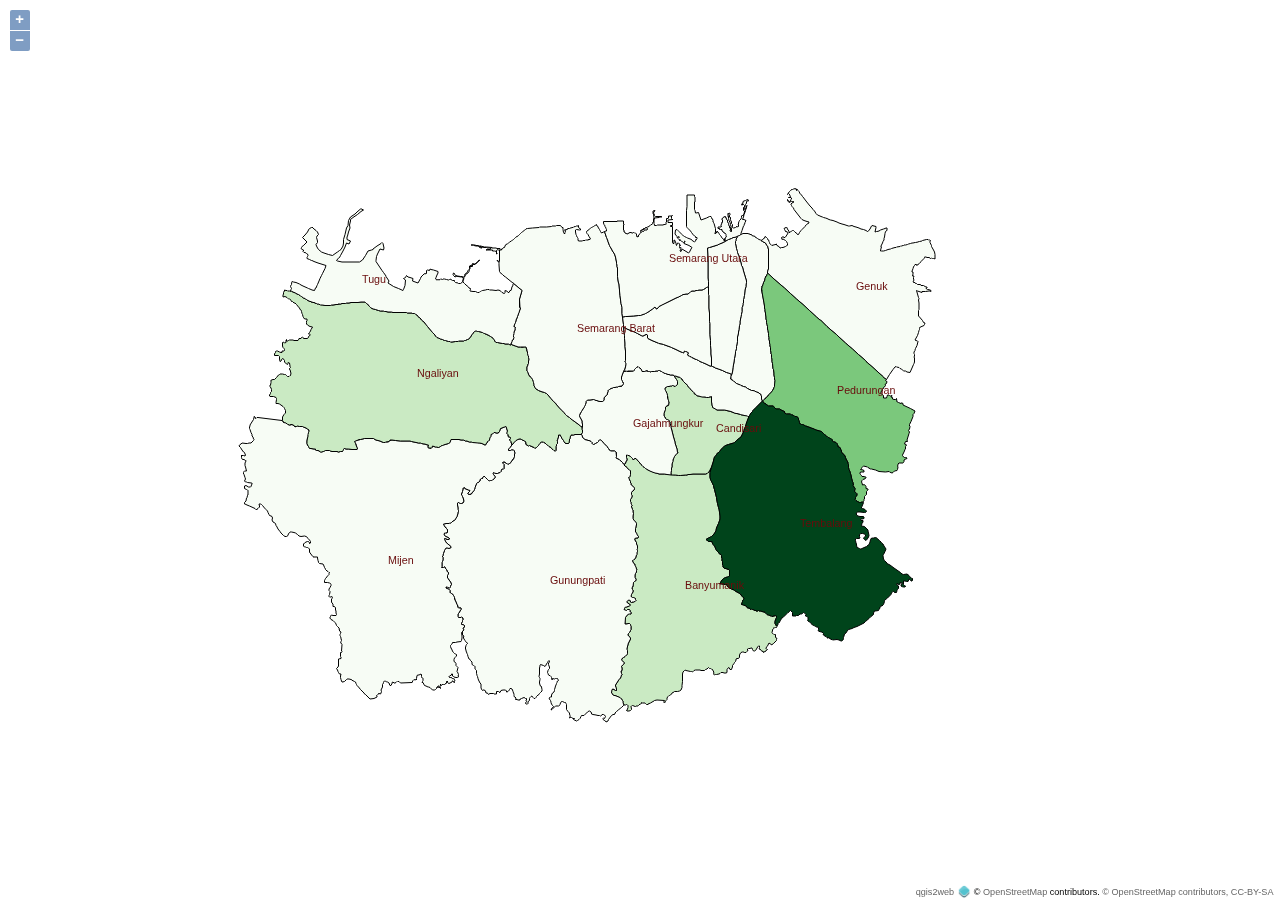
<file: webgis19/index.html>
<!doctype html>
<html lang="en">
    <head>
        <meta charset="utf-8">
        <meta http-equiv="X-UA-Compatible" content="IE=edge">
        <meta name="viewport" content="initial-scale=1,user-scalable=no,maximum-scale=1,width=device-width">
        <meta name="mobile-web-app-capable" content="yes">
        <meta name="apple-mobile-web-app-capable" content="yes">
        <link rel="stylesheet" href="./resources/ol.css">
        <link rel="stylesheet" href="./resources/ol3-layerswitcher.css">
        <link rel="stylesheet" href="./resources/qgis2web.css">
        <style>
        html, body {
            background-color: #ffffff;
        }
        </style>
        <style>
        html, body, #map {
            width: 100%;
            height: 100%;
            padding: 0;
            margin: 0;
        }
        </style>
        <title></title>
    </head>
    <body>
        <div id="map">
            <div id="popup" class="ol-popup">
                <a href="#" id="popup-closer" class="ol-popup-closer"></a>
                <div id="popup-content"></div>
            </div>
        </div>
        <script src="resources/qgis2web_expressions.js"></script>
        <script src="resources/polyfills.js"></script>
        <script src="./resources/functions.js"></script>
        <script src="./resources/ol.js"></script>
        <script src="./resources/ol3-layerswitcher.js"></script>
        <script src="layers/Semarangkec19_1.js"></script>
        <script src="styles/Semarangkec19_1_style.js"></script>
        <script src="./layers/layers.js" type="text/javascript"></script> 
        <script src="./resources/qgis2web.js"></script>
        <script src="./resources/Autolinker.min.js"></script>
    </body>
</html>
</file>
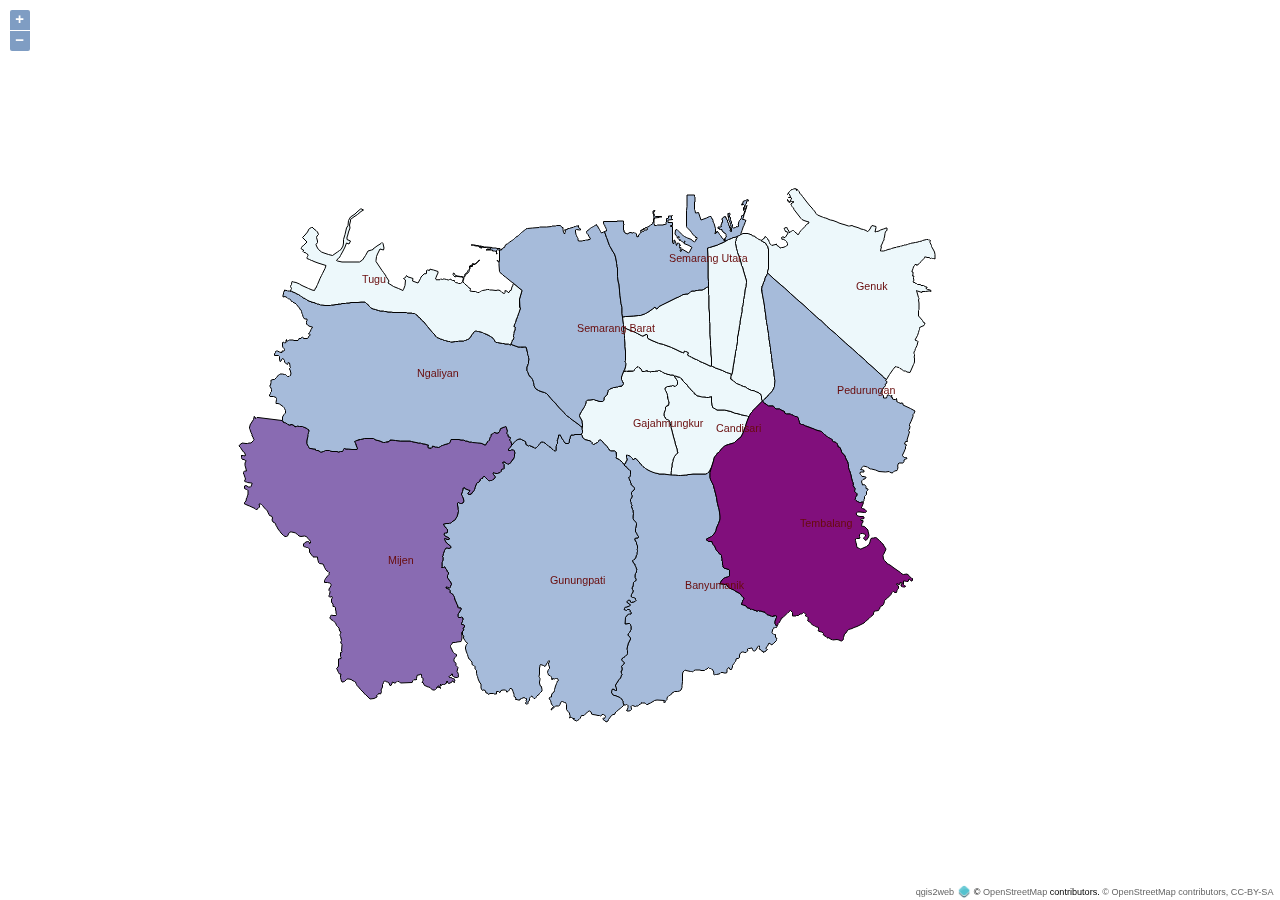
<file: webgis20/index.html>
<!doctype html>
<html lang="en">
    <head>
        <meta charset="utf-8">
        <meta http-equiv="X-UA-Compatible" content="IE=edge">
        <meta name="viewport" content="initial-scale=1,user-scalable=no,maximum-scale=1,width=device-width">
        <meta name="mobile-web-app-capable" content="yes">
        <meta name="apple-mobile-web-app-capable" content="yes">
        <link rel="stylesheet" href="./resources/ol.css">
        <link rel="stylesheet" href="./resources/ol3-layerswitcher.css">
        <link rel="stylesheet" href="./resources/qgis2web.css">
        <style>
        html, body {
            background-color: #ffffff;
        }
        </style>
        <style>
        html, body, #map {
            width: 100%;
            height: 100%;
            padding: 0;
            margin: 0;
        }
        </style>
        <title></title>
    </head>
    <body>
        <div id="map">
            <div id="popup" class="ol-popup">
                <a href="#" id="popup-closer" class="ol-popup-closer"></a>
                <div id="popup-content"></div>
            </div>
        </div>
        <script src="resources/qgis2web_expressions.js"></script>
        <script src="resources/polyfills.js"></script>
        <script src="./resources/functions.js"></script>
        <script src="./resources/ol.js"></script>
        <script src="./resources/ol3-layerswitcher.js"></script>
        <script src="layers/Semarangkec20_1.js"></script>
        <script src="styles/Semarangkec20_1_style.js"></script>
        <script src="./layers/layers.js" type="text/javascript"></script> 
        <script src="./resources/qgis2web.js"></script>
        <script src="./resources/Autolinker.min.js"></script>
    </body>
</html>
</file>
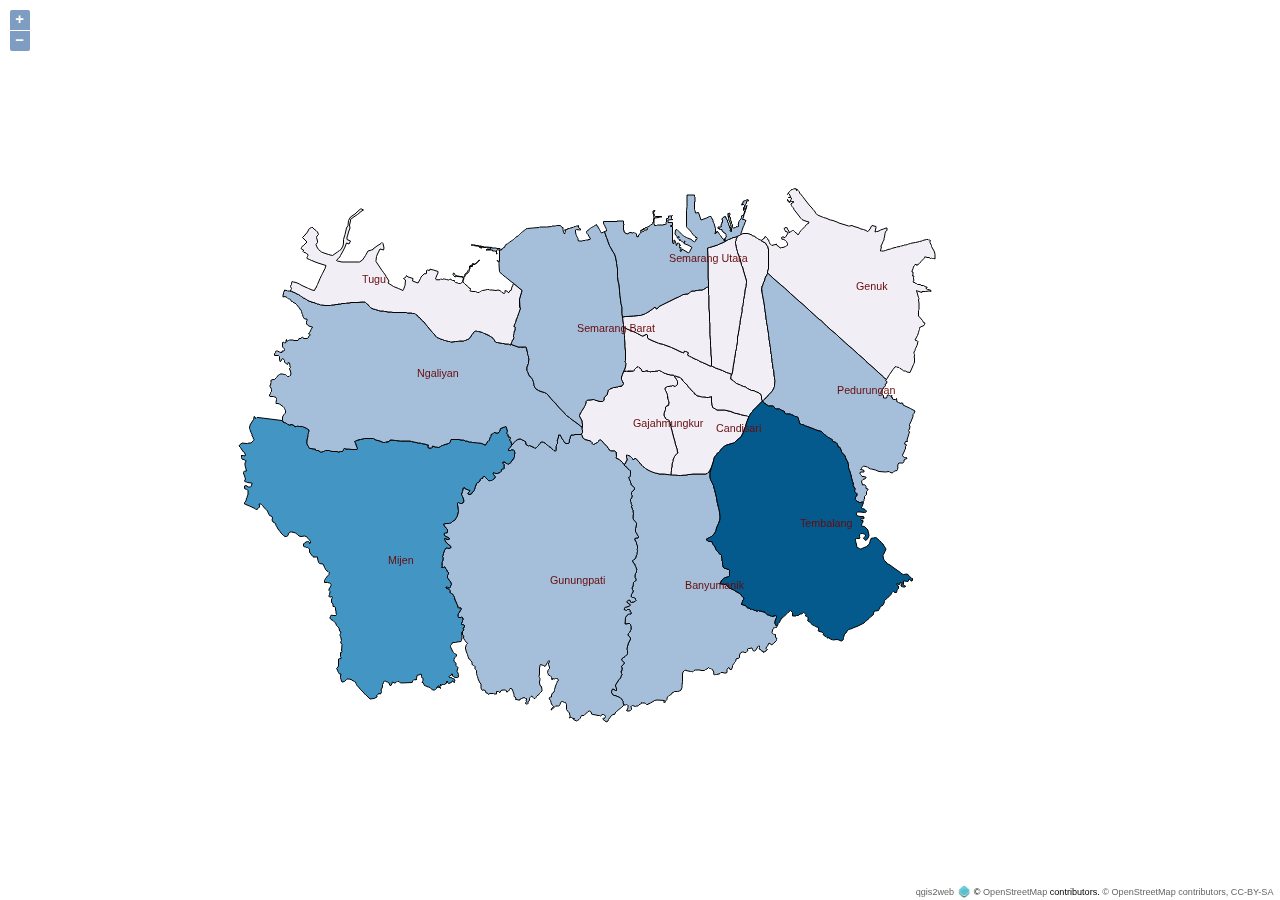
<file: webgis21/index.html>
<!doctype html>
<html lang="en">
    <head>
        <meta charset="utf-8">
        <meta http-equiv="X-UA-Compatible" content="IE=edge">
        <meta name="viewport" content="initial-scale=1,user-scalable=no,maximum-scale=1,width=device-width">
        <meta name="mobile-web-app-capable" content="yes">
        <meta name="apple-mobile-web-app-capable" content="yes">
        <link rel="stylesheet" href="./resources/ol.css">
        <link rel="stylesheet" href="./resources/ol3-layerswitcher.css">
        <link rel="stylesheet" href="./resources/qgis2web.css">
        <style>
        html, body {
            background-color: #ffffff;
        }
        </style>
        <style>
        html, body, #map {
            width: 100%;
            height: 100%;
            padding: 0;
            margin: 0;
        }
        </style>
        <title></title>
    </head>
    <body>
        <div id="map">
            <div id="popup" class="ol-popup">
                <a href="#" id="popup-closer" class="ol-popup-closer"></a>
                <div id="popup-content"></div>
            </div>
        </div>
        <script src="resources/qgis2web_expressions.js"></script>
        <script src="resources/polyfills.js"></script>
        <script src="./resources/functions.js"></script>
        <script src="./resources/ol.js"></script>
        <script src="./resources/ol3-layerswitcher.js"></script>
        <script src="layers/Semarangkec21_1.js"></script>
        <script src="styles/Semarangkec21_1_style.js"></script>
        <script src="./layers/layers.js" type="text/javascript"></script> 
        <script src="./resources/qgis2web.js"></script>
        <script src="./resources/Autolinker.min.js"></script>
    </body>
</html>
</file>
<file: webgis19/resources/ol.css>
.ol-box{box-sizing:border-box;border-radius:2px;border:2px solid #00f}.ol-mouse-position{top:8px;right:8px;position:absolute}.ol-scale-line{background:rgba(0,60,136,.3);border-radius:4px;bottom:8px;left:8px;padding:2px;position:absolute}.ol-scale-line-inner{border:1px solid #eee;border-top:none;color:#eee;font-size:10px;text-align:center;margin:1px;will-change:contents,width}.ol-overlay-container{will-change:left,right,top,bottom}.ol-unsupported{display:none}.ol-unselectable,.ol-viewport{-webkit-touch-callout:none;-webkit-user-select:none;-moz-user-select:none;-ms-user-select:none;user-select:none;-webkit-tap-highlight-color:transparent}.ol-selectable{-webkit-touch-callout:default;-webkit-user-select:auto;-moz-user-select:auto;-ms-user-select:auto;user-select:auto}.ol-grabbing{cursor:-webkit-grabbing;cursor:-moz-grabbing;cursor:grabbing}.ol-grab{cursor:move;cursor:-webkit-grab;cursor:-moz-grab;cursor:grab}.ol-control{position:absolute;background-color:rgba(255,255,255,.4);border-radius:4px;padding:2px}.ol-control:hover{background-color:rgba(255,255,255,.6)}.ol-zoom{top:.5em;left:.5em}.ol-rotate{top:.5em;right:.5em;transition:opacity .25s linear,visibility 0s linear}.ol-rotate.ol-hidden{opacity:0;visibility:hidden;transition:opacity .25s linear,visibility 0s linear .25s}.ol-zoom-extent{top:4.643em;left:.5em}.ol-full-screen{right:.5em;top:.5em}@media print{.ol-control{display:none}}.ol-control button{display:block;margin:1px;padding:0;color:#fff;font-size:1.14em;font-weight:700;text-decoration:none;text-align:center;height:1.375em;width:1.375em;line-height:.4em;background-color:rgba(0,60,136,.5);border:none;border-radius:2px}.ol-control button::-moz-focus-inner{border:none;padding:0}.ol-zoom-extent button{line-height:1.4em}.ol-compass{display:block;font-weight:400;font-size:1.2em;will-change:transform}.ol-touch .ol-control button{font-size:1.5em}.ol-touch .ol-zoom-extent{top:5.5em}.ol-control button:focus,.ol-control button:hover{text-decoration:none;background-color:rgba(0,60,136,.7)}.ol-zoom .ol-zoom-in{border-radius:2px 2px 0 0}.ol-zoom .ol-zoom-out{border-radius:0 0 2px 2px}.ol-attribution{text-align:right;bottom:.5em;right:.5em;max-width:calc(100% - 1.3em)}.ol-attribution ul{margin:0;padding:0 .5em;font-size:.7rem;line-height:1.375em;color:#000;text-shadow:0 0 2px #fff}.ol-attribution li{display:inline;list-style:none;line-height:inherit}.ol-attribution li:not(:last-child):after{content:" "}.ol-attribution img{max-height:2em;max-width:inherit;vertical-align:middle}.ol-attribution button,.ol-attribution ul{display:inline-block}.ol-attribution.ol-collapsed ul{display:none}.ol-attribution.ol-logo-only ul{display:block}.ol-attribution:not(.ol-collapsed){background:rgba(255,255,255,.8)}.ol-attribution.ol-uncollapsible{bottom:0;right:0;border-radius:4px 0 0;height:1.1em;line-height:1em}.ol-attribution.ol-logo-only{background:0 0;bottom:.4em;height:1.1em;line-height:1em}.ol-attribution.ol-uncollapsible img{margin-top:-.2em;max-height:1.6em}.ol-attribution.ol-logo-only button,.ol-attribution.ol-uncollapsible button{display:none}.ol-zoomslider{top:4.5em;left:.5em;height:200px}.ol-zoomslider button{position:relative;height:10px}.ol-touch .ol-zoomslider{top:5.5em}.ol-overviewmap{left:.5em;bottom:.5em}.ol-overviewmap.ol-uncollapsible{bottom:0;left:0;border-radius:0 4px 0 0}.ol-overviewmap .ol-overviewmap-map,.ol-overviewmap button{display:inline-block}.ol-overviewmap .ol-overviewmap-map{border:1px solid #7b98bc;height:150px;margin:2px;width:150px}.ol-overviewmap:not(.ol-collapsed) button{bottom:1px;left:2px;position:absolute}.ol-overviewmap.ol-collapsed .ol-overviewmap-map,.ol-overviewmap.ol-uncollapsible button{display:none}.ol-overviewmap:not(.ol-collapsed){background:rgba(255,255,255,.8)}.ol-overviewmap-box{border:2px dotted rgba(0,60,136,.7)}.ol-overviewmap .ol-overviewmap-box:hover{cursor:move}
</file>
<file: webgis19/resources/ol3-layerswitcher.css>
.layer-switcher.shown.ol-control {
    background-color: transparent;
}

.layer-switcher.shown.ol-control:hover {
    background-color: transparent;
}

.layer-switcher {
    position: absolute;
    top: 3.5em;
    right: 0.5em;
    text-align: left;
}

.layer-switcher.shown {
    bottom: 3em;
}

.layer-switcher .panel {
    padding: 0 1em 0 0;
    margin: 0;
    border: 4px solid #eee;
    border-radius: 4px;
    background-color: white;
    display: none;
    max-height: 100%;
    overflow-y: auto;
}

.layer-switcher.shown .panel {
    display: block;
}

.layer-switcher button {
    float: right;
    width: 38px;
    height: 38px;
    background-image: url('[data-uri]') /*logo.png*/;
    background-repeat: no-repeat;
    background-position: 2px;
    background-color: white;
    border: none;
}

.layer-switcher.shown button {
    display: none;
}

.layer-switcher button:focus, .layer-switcher button:hover {
    background-color: white;
}

.layer-switcher ul {
    padding-left: 1em;
    list-style: none;
}

.layer-switcher li.group {
    padding-top: 5px;
}

.layer-switcher li.group > label {
    font-weight: bold;
}

.layer-switcher li.layer {
    display: table;
}

.layer-switcher li.layer label, .layer-switcher li.layer input {
    display: table-cell;
    vertical-align: sub;
}

.layer-switcher input {
    margin: 4px;
}

.layer-switcher.touch ::-webkit-scrollbar {
    width: 4px;
}

.layer-switcher.touch ::-webkit-scrollbar-track {
    -webkit-box-shadow: inset 0 0 6px rgba(0,0,0,0.3);
    border-radius: 10px;
}

.layer-switcher.touch ::-webkit-scrollbar-thumb {
    border-radius: 10px;
    -webkit-box-shadow: inset 0 0 6px rgba(0,0,0,0.5);
}
</file>
<file: webgis19/resources/qgis2web.css>
html, body {
    height: 100%;
    padding: 0;
    margin: 0;
    font-family: sans-serif;
    font-size: small;
}

th, td {
    vertical-align: top;
    text-align: left;
}

#map {
    width: 100%;
    height: 100%;
}

.ol-popup {
    display: none;
    position: absolute;
    background-color: white;
    -moz-box-shadow: 0 1px 4px rgba(0,0,0,0.2);
    -webkit-filter: drop-shadow(0 1px 4px rgba(0,0,0,0.2));
    filter: drop-shadow(0 1px 4px rgba(0,0,0,0.2));
    padding: 15px;
    border-radius: 10px;
    border: 1px solid #cccccc;
    bottom: 12px;
    left: -50px;   
    height: auto;
    width: auto;
    min-width: 100px;
    max-height:400px;  
    overflow: auto;      
}

.ol-popup-closer {
    text-decoration: none;
    position: absolute;
    top: 2px;
    right: 8px;
}

.ol-popup-closer:after {
    content: "X";
}

.ol-attribution a {
    text-decoration: none;
    color: #666;
    font-family: sans-serif;
    font-size: 100%;
}

#popup-content>ul>li:nth-child(even) {
    background-color: #eee;
}

#popup-content ul {
    list-style-type: none;
    padding-left: 0;
}

#popup-content li {
    margin-bottom:0.25em;
}
</file>
<file: webgis20/resources/ol.css>
.ol-box{box-sizing:border-box;border-radius:2px;border:2px solid #00f}.ol-mouse-position{top:8px;right:8px;position:absolute}.ol-scale-line{background:rgba(0,60,136,.3);border-radius:4px;bottom:8px;left:8px;padding:2px;position:absolute}.ol-scale-line-inner{border:1px solid #eee;border-top:none;color:#eee;font-size:10px;text-align:center;margin:1px;will-change:contents,width}.ol-overlay-container{will-change:left,right,top,bottom}.ol-unsupported{display:none}.ol-unselectable,.ol-viewport{-webkit-touch-callout:none;-webkit-user-select:none;-moz-user-select:none;-ms-user-select:none;user-select:none;-webkit-tap-highlight-color:transparent}.ol-selectable{-webkit-touch-callout:default;-webkit-user-select:auto;-moz-user-select:auto;-ms-user-select:auto;user-select:auto}.ol-grabbing{cursor:-webkit-grabbing;cursor:-moz-grabbing;cursor:grabbing}.ol-grab{cursor:move;cursor:-webkit-grab;cursor:-moz-grab;cursor:grab}.ol-control{position:absolute;background-color:rgba(255,255,255,.4);border-radius:4px;padding:2px}.ol-control:hover{background-color:rgba(255,255,255,.6)}.ol-zoom{top:.5em;left:.5em}.ol-rotate{top:.5em;right:.5em;transition:opacity .25s linear,visibility 0s linear}.ol-rotate.ol-hidden{opacity:0;visibility:hidden;transition:opacity .25s linear,visibility 0s linear .25s}.ol-zoom-extent{top:4.643em;left:.5em}.ol-full-screen{right:.5em;top:.5em}@media print{.ol-control{display:none}}.ol-control button{display:block;margin:1px;padding:0;color:#fff;font-size:1.14em;font-weight:700;text-decoration:none;text-align:center;height:1.375em;width:1.375em;line-height:.4em;background-color:rgba(0,60,136,.5);border:none;border-radius:2px}.ol-control button::-moz-focus-inner{border:none;padding:0}.ol-zoom-extent button{line-height:1.4em}.ol-compass{display:block;font-weight:400;font-size:1.2em;will-change:transform}.ol-touch .ol-control button{font-size:1.5em}.ol-touch .ol-zoom-extent{top:5.5em}.ol-control button:focus,.ol-control button:hover{text-decoration:none;background-color:rgba(0,60,136,.7)}.ol-zoom .ol-zoom-in{border-radius:2px 2px 0 0}.ol-zoom .ol-zoom-out{border-radius:0 0 2px 2px}.ol-attribution{text-align:right;bottom:.5em;right:.5em;max-width:calc(100% - 1.3em)}.ol-attribution ul{margin:0;padding:0 .5em;font-size:.7rem;line-height:1.375em;color:#000;text-shadow:0 0 2px #fff}.ol-attribution li{display:inline;list-style:none;line-height:inherit}.ol-attribution li:not(:last-child):after{content:" "}.ol-attribution img{max-height:2em;max-width:inherit;vertical-align:middle}.ol-attribution button,.ol-attribution ul{display:inline-block}.ol-attribution.ol-collapsed ul{display:none}.ol-attribution.ol-logo-only ul{display:block}.ol-attribution:not(.ol-collapsed){background:rgba(255,255,255,.8)}.ol-attribution.ol-uncollapsible{bottom:0;right:0;border-radius:4px 0 0;height:1.1em;line-height:1em}.ol-attribution.ol-logo-only{background:0 0;bottom:.4em;height:1.1em;line-height:1em}.ol-attribution.ol-uncollapsible img{margin-top:-.2em;max-height:1.6em}.ol-attribution.ol-logo-only button,.ol-attribution.ol-uncollapsible button{display:none}.ol-zoomslider{top:4.5em;left:.5em;height:200px}.ol-zoomslider button{position:relative;height:10px}.ol-touch .ol-zoomslider{top:5.5em}.ol-overviewmap{left:.5em;bottom:.5em}.ol-overviewmap.ol-uncollapsible{bottom:0;left:0;border-radius:0 4px 0 0}.ol-overviewmap .ol-overviewmap-map,.ol-overviewmap button{display:inline-block}.ol-overviewmap .ol-overviewmap-map{border:1px solid #7b98bc;height:150px;margin:2px;width:150px}.ol-overviewmap:not(.ol-collapsed) button{bottom:1px;left:2px;position:absolute}.ol-overviewmap.ol-collapsed .ol-overviewmap-map,.ol-overviewmap.ol-uncollapsible button{display:none}.ol-overviewmap:not(.ol-collapsed){background:rgba(255,255,255,.8)}.ol-overviewmap-box{border:2px dotted rgba(0,60,136,.7)}.ol-overviewmap .ol-overviewmap-box:hover{cursor:move}
</file>
<file: webgis20/resources/ol3-layerswitcher.css>
.layer-switcher.shown.ol-control {
    background-color: transparent;
}

.layer-switcher.shown.ol-control:hover {
    background-color: transparent;
}

.layer-switcher {
    position: absolute;
    top: 3.5em;
    right: 0.5em;
    text-align: left;
}

.layer-switcher.shown {
    bottom: 3em;
}

.layer-switcher .panel {
    padding: 0 1em 0 0;
    margin: 0;
    border: 4px solid #eee;
    border-radius: 4px;
    background-color: white;
    display: none;
    max-height: 100%;
    overflow-y: auto;
}

.layer-switcher.shown .panel {
    display: block;
}

.layer-switcher button {
    float: right;
    width: 38px;
    height: 38px;
    background-image: url('[data-uri]') /*logo.png*/;
    background-repeat: no-repeat;
    background-position: 2px;
    background-color: white;
    border: none;
}

.layer-switcher.shown button {
    display: none;
}

.layer-switcher button:focus, .layer-switcher button:hover {
    background-color: white;
}

.layer-switcher ul {
    padding-left: 1em;
    list-style: none;
}

.layer-switcher li.group {
    padding-top: 5px;
}

.layer-switcher li.group > label {
    font-weight: bold;
}

.layer-switcher li.layer {
    display: table;
}

.layer-switcher li.layer label, .layer-switcher li.layer input {
    display: table-cell;
    vertical-align: sub;
}

.layer-switcher input {
    margin: 4px;
}

.layer-switcher.touch ::-webkit-scrollbar {
    width: 4px;
}

.layer-switcher.touch ::-webkit-scrollbar-track {
    -webkit-box-shadow: inset 0 0 6px rgba(0,0,0,0.3);
    border-radius: 10px;
}

.layer-switcher.touch ::-webkit-scrollbar-thumb {
    border-radius: 10px;
    -webkit-box-shadow: inset 0 0 6px rgba(0,0,0,0.5);
}
</file>
<file: webgis20/resources/qgis2web.css>
html, body {
    height: 100%;
    padding: 0;
    margin: 0;
    font-family: sans-serif;
    font-size: small;
}

th, td {
    vertical-align: top;
    text-align: left;
}

#map {
    width: 100%;
    height: 100%;
}

.ol-popup {
    display: none;
    position: absolute;
    background-color: white;
    -moz-box-shadow: 0 1px 4px rgba(0,0,0,0.2);
    -webkit-filter: drop-shadow(0 1px 4px rgba(0,0,0,0.2));
    filter: drop-shadow(0 1px 4px rgba(0,0,0,0.2));
    padding: 15px;
    border-radius: 10px;
    border: 1px solid #cccccc;
    bottom: 12px;
    left: -50px;   
    height: auto;
    width: auto;
    min-width: 100px;
    max-height:400px;  
    overflow: auto;      
}

.ol-popup-closer {
    text-decoration: none;
    position: absolute;
    top: 2px;
    right: 8px;
}

.ol-popup-closer:after {
    content: "X";
}

.ol-attribution a {
    text-decoration: none;
    color: #666;
    font-family: sans-serif;
    font-size: 100%;
}

#popup-content>ul>li:nth-child(even) {
    background-color: #eee;
}

#popup-content ul {
    list-style-type: none;
    padding-left: 0;
}

#popup-content li {
    margin-bottom:0.25em;
}
</file>
<file: webgis21/resources/ol.css>
.ol-box{box-sizing:border-box;border-radius:2px;border:2px solid #00f}.ol-mouse-position{top:8px;right:8px;position:absolute}.ol-scale-line{background:rgba(0,60,136,.3);border-radius:4px;bottom:8px;left:8px;padding:2px;position:absolute}.ol-scale-line-inner{border:1px solid #eee;border-top:none;color:#eee;font-size:10px;text-align:center;margin:1px;will-change:contents,width}.ol-overlay-container{will-change:left,right,top,bottom}.ol-unsupported{display:none}.ol-unselectable,.ol-viewport{-webkit-touch-callout:none;-webkit-user-select:none;-moz-user-select:none;-ms-user-select:none;user-select:none;-webkit-tap-highlight-color:transparent}.ol-selectable{-webkit-touch-callout:default;-webkit-user-select:auto;-moz-user-select:auto;-ms-user-select:auto;user-select:auto}.ol-grabbing{cursor:-webkit-grabbing;cursor:-moz-grabbing;cursor:grabbing}.ol-grab{cursor:move;cursor:-webkit-grab;cursor:-moz-grab;cursor:grab}.ol-control{position:absolute;background-color:rgba(255,255,255,.4);border-radius:4px;padding:2px}.ol-control:hover{background-color:rgba(255,255,255,.6)}.ol-zoom{top:.5em;left:.5em}.ol-rotate{top:.5em;right:.5em;transition:opacity .25s linear,visibility 0s linear}.ol-rotate.ol-hidden{opacity:0;visibility:hidden;transition:opacity .25s linear,visibility 0s linear .25s}.ol-zoom-extent{top:4.643em;left:.5em}.ol-full-screen{right:.5em;top:.5em}@media print{.ol-control{display:none}}.ol-control button{display:block;margin:1px;padding:0;color:#fff;font-size:1.14em;font-weight:700;text-decoration:none;text-align:center;height:1.375em;width:1.375em;line-height:.4em;background-color:rgba(0,60,136,.5);border:none;border-radius:2px}.ol-control button::-moz-focus-inner{border:none;padding:0}.ol-zoom-extent button{line-height:1.4em}.ol-compass{display:block;font-weight:400;font-size:1.2em;will-change:transform}.ol-touch .ol-control button{font-size:1.5em}.ol-touch .ol-zoom-extent{top:5.5em}.ol-control button:focus,.ol-control button:hover{text-decoration:none;background-color:rgba(0,60,136,.7)}.ol-zoom .ol-zoom-in{border-radius:2px 2px 0 0}.ol-zoom .ol-zoom-out{border-radius:0 0 2px 2px}.ol-attribution{text-align:right;bottom:.5em;right:.5em;max-width:calc(100% - 1.3em)}.ol-attribution ul{margin:0;padding:0 .5em;font-size:.7rem;line-height:1.375em;color:#000;text-shadow:0 0 2px #fff}.ol-attribution li{display:inline;list-style:none;line-height:inherit}.ol-attribution li:not(:last-child):after{content:" "}.ol-attribution img{max-height:2em;max-width:inherit;vertical-align:middle}.ol-attribution button,.ol-attribution ul{display:inline-block}.ol-attribution.ol-collapsed ul{display:none}.ol-attribution.ol-logo-only ul{display:block}.ol-attribution:not(.ol-collapsed){background:rgba(255,255,255,.8)}.ol-attribution.ol-uncollapsible{bottom:0;right:0;border-radius:4px 0 0;height:1.1em;line-height:1em}.ol-attribution.ol-logo-only{background:0 0;bottom:.4em;height:1.1em;line-height:1em}.ol-attribution.ol-uncollapsible img{margin-top:-.2em;max-height:1.6em}.ol-attribution.ol-logo-only button,.ol-attribution.ol-uncollapsible button{display:none}.ol-zoomslider{top:4.5em;left:.5em;height:200px}.ol-zoomslider button{position:relative;height:10px}.ol-touch .ol-zoomslider{top:5.5em}.ol-overviewmap{left:.5em;bottom:.5em}.ol-overviewmap.ol-uncollapsible{bottom:0;left:0;border-radius:0 4px 0 0}.ol-overviewmap .ol-overviewmap-map,.ol-overviewmap button{display:inline-block}.ol-overviewmap .ol-overviewmap-map{border:1px solid #7b98bc;height:150px;margin:2px;width:150px}.ol-overviewmap:not(.ol-collapsed) button{bottom:1px;left:2px;position:absolute}.ol-overviewmap.ol-collapsed .ol-overviewmap-map,.ol-overviewmap.ol-uncollapsible button{display:none}.ol-overviewmap:not(.ol-collapsed){background:rgba(255,255,255,.8)}.ol-overviewmap-box{border:2px dotted rgba(0,60,136,.7)}.ol-overviewmap .ol-overviewmap-box:hover{cursor:move}
</file>
<file: webgis21/resources/ol3-layerswitcher.css>
.layer-switcher.shown.ol-control {
    background-color: transparent;
}

.layer-switcher.shown.ol-control:hover {
    background-color: transparent;
}

.layer-switcher {
    position: absolute;
    top: 3.5em;
    right: 0.5em;
    text-align: left;
}

.layer-switcher.shown {
    bottom: 3em;
}

.layer-switcher .panel {
    padding: 0 1em 0 0;
    margin: 0;
    border: 4px solid #eee;
    border-radius: 4px;
    background-color: white;
    display: none;
    max-height: 100%;
    overflow-y: auto;
}

.layer-switcher.shown .panel {
    display: block;
}

.layer-switcher button {
    float: right;
    width: 38px;
    height: 38px;
    background-image: url('[data-uri]') /*logo.png*/;
    background-repeat: no-repeat;
    background-position: 2px;
    background-color: white;
    border: none;
}

.layer-switcher.shown button {
    display: none;
}

.layer-switcher button:focus, .layer-switcher button:hover {
    background-color: white;
}

.layer-switcher ul {
    padding-left: 1em;
    list-style: none;
}

.layer-switcher li.group {
    padding-top: 5px;
}

.layer-switcher li.group > label {
    font-weight: bold;
}

.layer-switcher li.layer {
    display: table;
}

.layer-switcher li.layer label, .layer-switcher li.layer input {
    display: table-cell;
    vertical-align: sub;
}

.layer-switcher input {
    margin: 4px;
}

.layer-switcher.touch ::-webkit-scrollbar {
    width: 4px;
}

.layer-switcher.touch ::-webkit-scrollbar-track {
    -webkit-box-shadow: inset 0 0 6px rgba(0,0,0,0.3);
    border-radius: 10px;
}

.layer-switcher.touch ::-webkit-scrollbar-thumb {
    border-radius: 10px;
    -webkit-box-shadow: inset 0 0 6px rgba(0,0,0,0.5);
}
</file>
<file: webgis21/resources/qgis2web.css>
html, body {
    height: 100%;
    padding: 0;
    margin: 0;
    font-family: sans-serif;
    font-size: small;
}

th, td {
    vertical-align: top;
    text-align: left;
}

#map {
    width: 100%;
    height: 100%;
}

.ol-popup {
    display: none;
    position: absolute;
    background-color: white;
    -moz-box-shadow: 0 1px 4px rgba(0,0,0,0.2);
    -webkit-filter: drop-shadow(0 1px 4px rgba(0,0,0,0.2));
    filter: drop-shadow(0 1px 4px rgba(0,0,0,0.2));
    padding: 15px;
    border-radius: 10px;
    border: 1px solid #cccccc;
    bottom: 12px;
    left: -50px;   
    height: auto;
    width: auto;
    min-width: 100px;
    max-height:400px;  
    overflow: auto;      
}

.ol-popup-closer {
    text-decoration: none;
    position: absolute;
    top: 2px;
    right: 8px;
}

.ol-popup-closer:after {
    content: "X";
}

.ol-attribution a {
    text-decoration: none;
    color: #666;
    font-family: sans-serif;
    font-size: 100%;
}

#popup-content>ul>li:nth-child(even) {
    background-color: #eee;
}

#popup-content ul {
    list-style-type: none;
    padding-left: 0;
}

#popup-content li {
    margin-bottom:0.25em;
}
</file>
